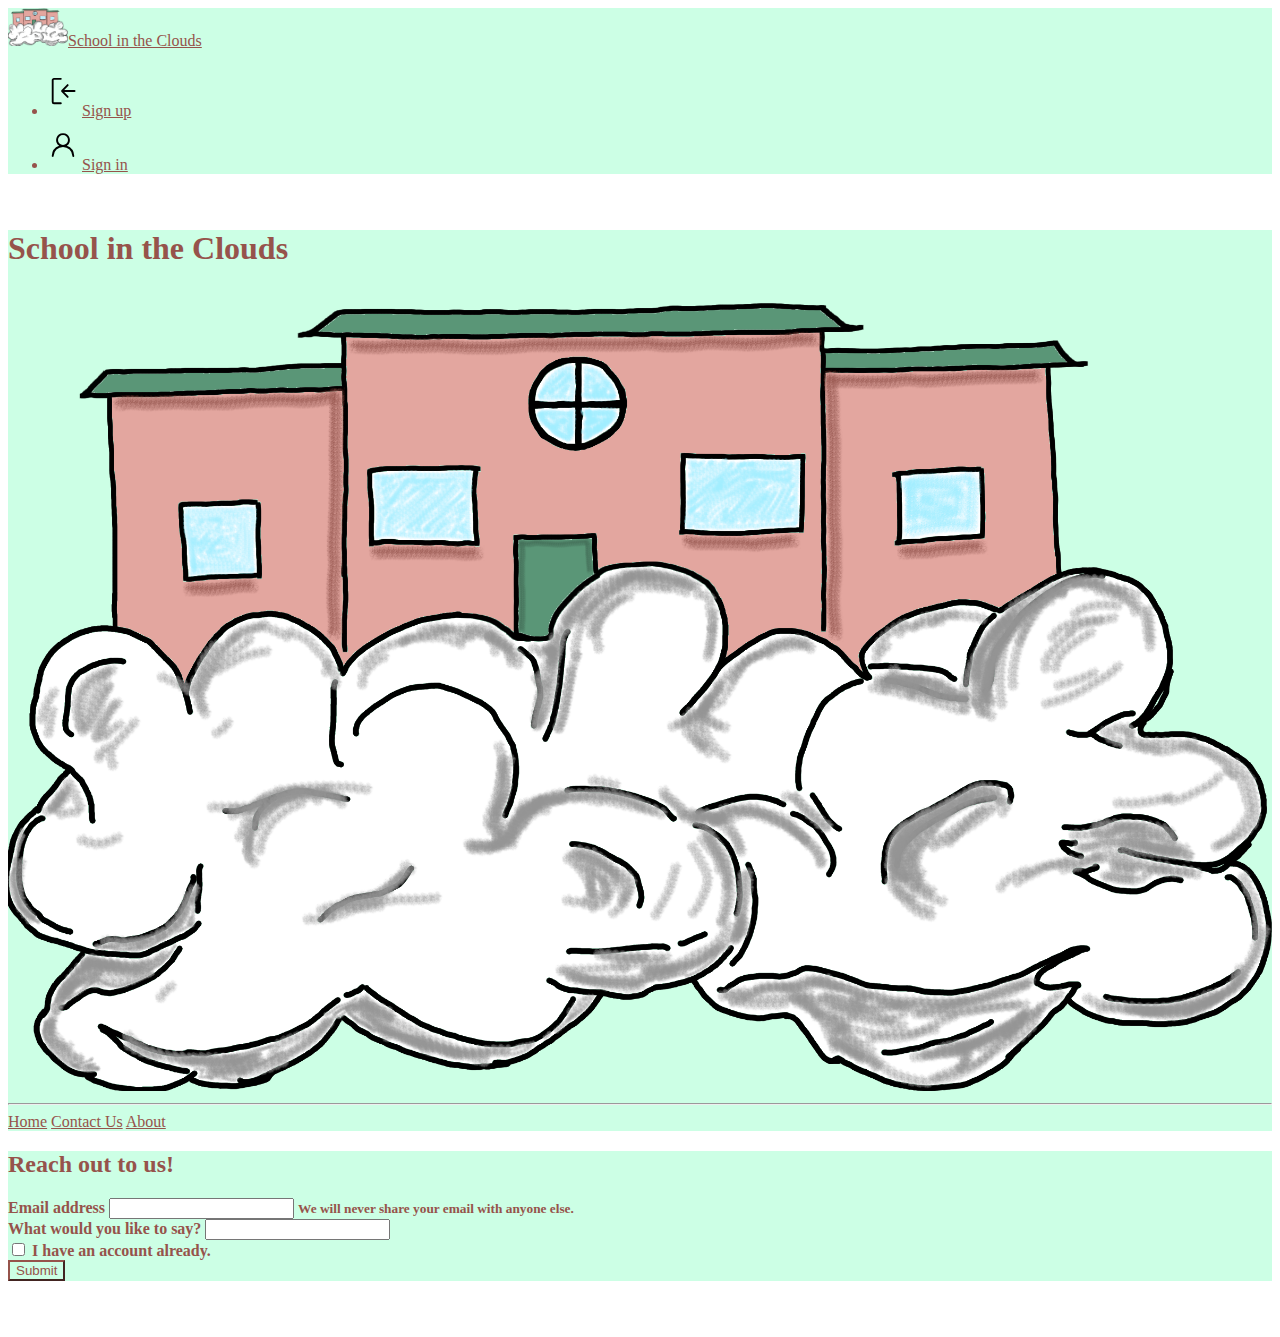
<file: contact-us.html>
<!doctype html>
<html lang="en">
  <head>
    <meta charset="utf-8">
    <meta name="viewport" content="width=device-width, initial-scale=1, shrink-to-fit=no">
    <title>School in the Clouds</title>

    <!-- Bootstrap core CSS -->
<link rel="stylesheet" href="https://stackpath.bootstrapcdn.com/bootstrap/4.5.0/css/bootstrap.min.css" integrity="sha384-9aIt2nRpC12Uk9gS9baDl411NQApFmC26EwAOH8WgZl5MYYxFfc+NcPb1dKGj7Sk" crossorigin="anonymous">

<link href="./index.css" rel="stylesheet">

  </head>
<body>

  <nav class="navbar">
    <a class="navbar-brand" href="#"><img src="Assets\IMG_20200731_0001.png" class="img-fluid" alt="logo">School in the Clouds</a>
    <div id="navbarNav">
      <ul class="navbar-nav flex-row">
        <li class="nav-item mx-1 d-flex justify-content-center">
          <svg xmlns="http://www.w3.org/2000/svg" viewBox="0 0 24 24" width="30" height="50"><path fill-rule="evenodd" d="M3 3.25c0-.966.784-1.75 1.75-1.75h5.5a.75.75 0 010 1.5h-5.5a.25.25 0 00-.25.25v17.5c0 .138.112.25.25.25h5.5a.75.75 0 010 1.5h-5.5A1.75 1.75 0 013 20.75V3.25zm9.994 9.5l3.3 3.484a.75.75 0 01-1.088 1.032l-4.5-4.75a.75.75 0 010-1.032l4.5-4.75a.75.75 0 011.088 1.032l-3.3 3.484h8.256a.75.75 0 010 1.5h-8.256z"></path></svg>
          <a class="nav-link" href="https://school-in-the-clouds-char.netlify.app/signUp">Sign up</a>
        </li>
        <li class="nav-item mx-1 d-flex justify-content-center">
          <svg xmlns="http://www.w3.org/2000/svg" viewBox="0 0 24 24" width="30" height="50"><path fill-rule="evenodd" d="M12 2.5a5.5 5.5 0 00-3.096 10.047 9.005 9.005 0 00-5.9 8.18.75.75 0 001.5.045 7.5 7.5 0 0114.993 0 .75.75 0 101.499-.044 9.005 9.005 0 00-5.9-8.181A5.5 5.5 0 0012 2.5zM8 8a4 4 0 118 0 4 4 0 01-8 0z"></path></svg>
          <a class="nav-link" href="https://school-in-the-clouds-char.netlify.app/login">Sign in</a>
        </li>
      </ul>
    </div>
  </nav>
  <br/>
    <main class="container">

      <div class="jumbotron">
        <h1 class="display-3">School in the Clouds</h1>
        <img src="Assets\IMG_20200731_0001.png" class="logo-contact" alt="logo">
        <hr class="my-4">
        <div class="row justify-content-around">
            <a class="btn btn-primary btn-lg" href="index.html" role="button">Home</a>
            <a class="btn btn-primary btn-lg disabled" href="#" role="button">Contact Us</a>
            <a class="btn btn-primary btn-lg" href="about.html" role="button">About</a>
      </div>
      </div>
      <div class="card">
          <div class="card-body">
              <h2 class="card-title">Reach out to us!</h2>
              <form>
                <div class="form-group">
                  <label for="InputEmail">Email address</label>
                  <input type="email" class="form-control" id="InputEmail" aria-describedby="emailHelp">
                  <small id="emailHelp" class="form-text text-muted">We will never share your email with anyone else.</small>
                </div>
                <div class="form-group">
                  <label for="InputForm">What would you like to say?</label>
                  <input type="form" class="form-control" id="InputForm">
                </div>
                <div class="form-group form-check">
                  <input type="checkbox" class="form-check-input" id="Check">
                  <label class="form-check-label" for="Check">I have an account already.</label>
                </div>
                <button type="submit" class="btn btn-primary">Submit</button>
              </form>
          </div>
      </div>


</main>
<script src="https://code.jquery.com/jquery-3.5.1.min.js" integrity="sha256-9/aliU8dGd2tb6OSsuzixeV4y/faTqgFtohetphbbj0=" crossorigin="anonymous"></script>
</body>
</html>
</file>
<file: index.css>
.bd-placeholder-img {
        font-size: 1.125rem;
        text-anchor: middle;
        -webkit-user-select: none;
        -moz-user-select: none;
        -ms-user-select: none;
        user-select: none;
      }

      @media (min-width: 768px) {
        .bd-placeholder-img-lg {
          font-size: 3.5rem;
        }
      }

      /* GLOBAL STYLES
-------------------------------------------------- */
/* Padding below the footer and lighter body text */

body {
  padding-bottom: 3rem;
  color: #5a5a5a;
  background-image: url(https://storage.needpix.com/rsynced_images/cloud-2695355_1280.jpg);
  background-size: cover;
  background-repeat: no-repeat;
}


/* JumboTron
-------------------------------------------------- */
.jumbotron {
  background-color: #ccffe5;
  color: #96534b;
  
}
.card{
  background-color: #ccffe5;
  color: #96534b;
  font-weight: bold;
}

/* Buttons
-------------------------------------------------- */
.btn-primary {
  background-color: #ccffe5;
  color: #96534b;
  border-color: #96534b;
}

.btn-primary:hover {
  background-color: #96534b;
  color: #e3a69f;
  border-color: #96534b;
}

.btn-primary:focus {
  background-color: #e3a69f;
  color: #96534b;
  border-color: #e3a69f;
}

.btn-primary:active {
  background-color: #e3a69f;
  color: #96534b;
  border-color: #e3a69f;
}

.btn-primary.disabled {
  background-color: #ccffe5a1;
  color: #96534b;
  border-color: #96534b;
}

.navbar {
  background-color: #ccffe5;
  color: #96534b;
}

.nav-link {
  color: #96534b;
  border-color: #96534b;
}

.nav-link:hover {
  color: #e3a69f;
  border-color: #96534b;
}

.navbar-brand {
  color: #96534b;
  border-color: #96534b;
}

.navbar-brand:hover {
  color: #e3a69f;
  border-color: #96534b;
}

.img-fluid {
  width: 60px;
}

.logo-contact {
  width: 100%;
}
</file>
